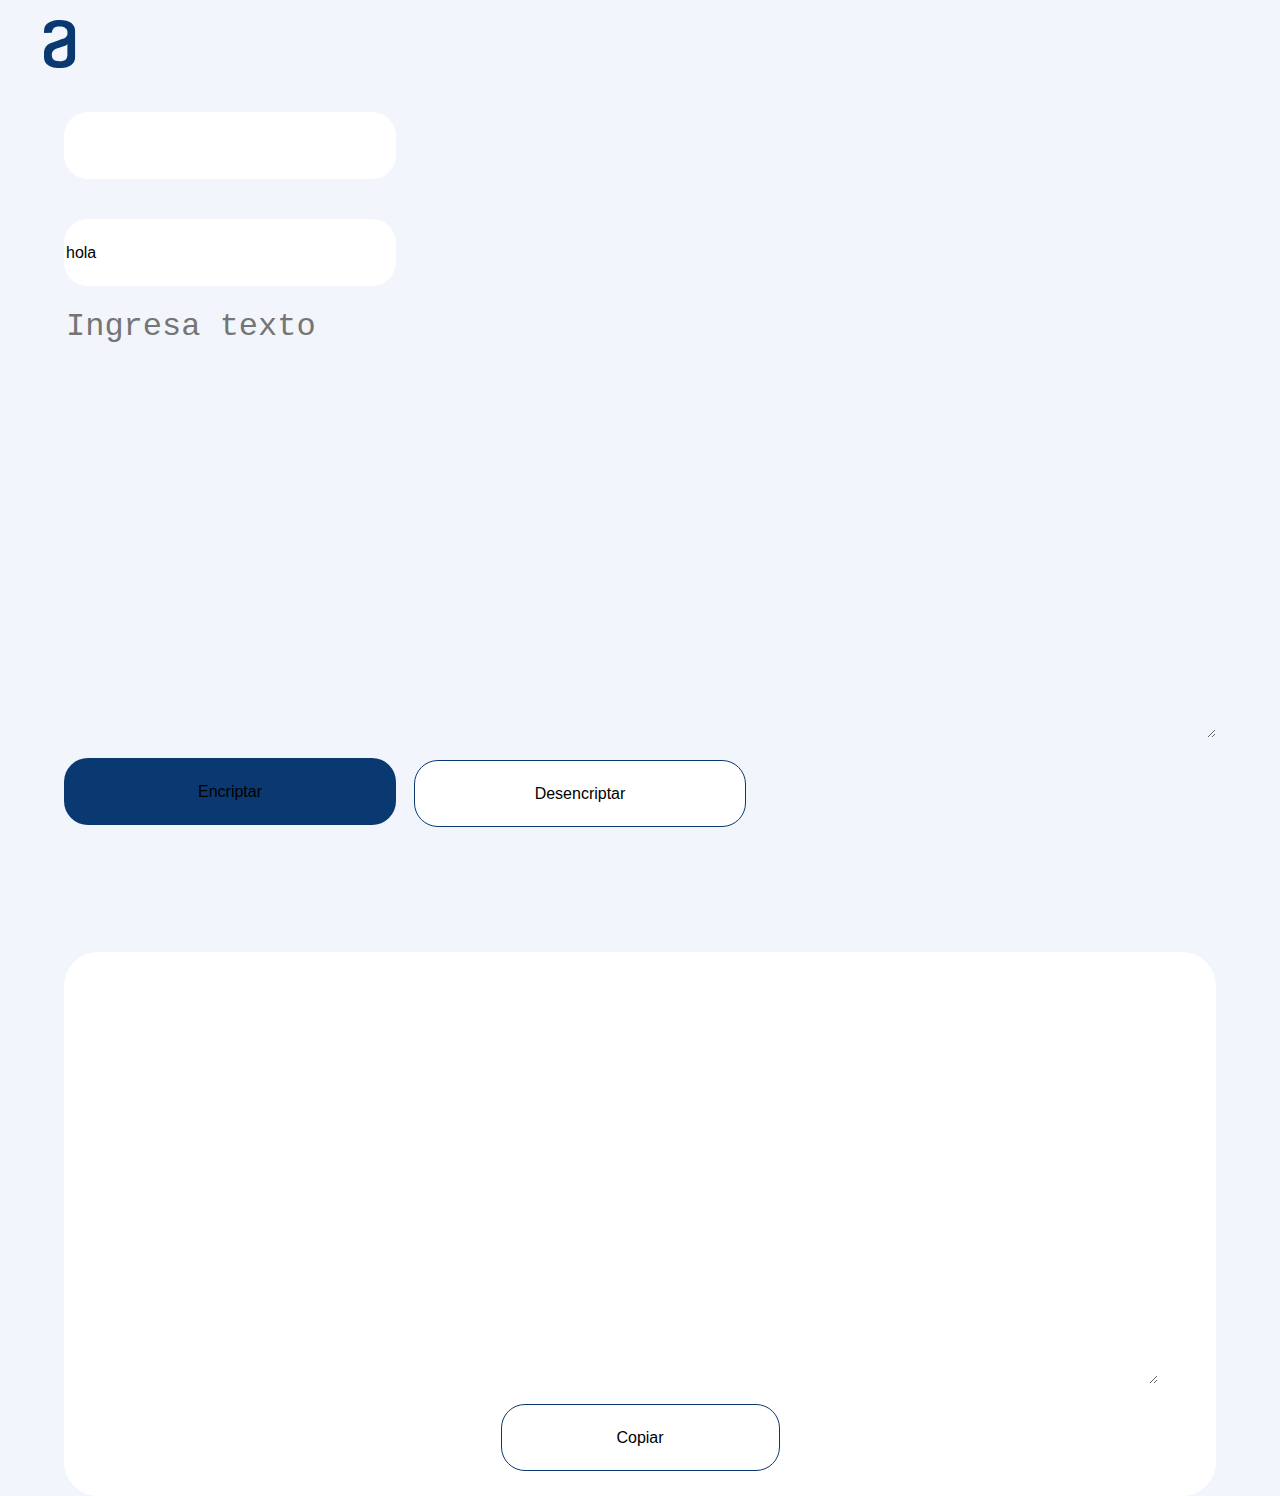
<file: Challenge1/index.html>
<!DOCTYPE html>
<html lang="en">
<head>
    <meta charset="UTF-8">
    <meta http-equiv="X-UA-Compatible" content="IE=edge">
    <meta name="viewport" content="width=device-width, initial-scale=1.0">
    <title>Encriptador</title>
    <link rel="stylesheet" href="styles/styles.css">
    <script defer src="main.js"></script>
</head>
<body>
    <header>
        <img src="img/logo.svg" alt="">
    </header>

    <main>

        <form class="container" action="enviar">
            <input type="text" id="prueba" >
            <input type="text" value="hola">
            <textarea type="text" class="mensaje" name="textoInicio" id="mensaje"  cols="30" 
            rows="10" placeholder="Ingresa texto"></textarea>
        
           
            <input type="button" onclick="encriptar2()" value="Encriptar" >
            <input type="button" onclick="encriptar3()" value="Desencriptar" >

        </form>
        <div class="container_respuesta" id="respuestaId">
            <p id="respuesta2"></p>
            <textarea class="mensaje2" name="resultado" id="mensaje2" cols="30" rows="10"></textarea>
            <input type="button" onclick="encriptar3()" value="Copiar" >
        </div>




    </main>

    <footer>

    </footer>
    
</body>
</html>
</file>
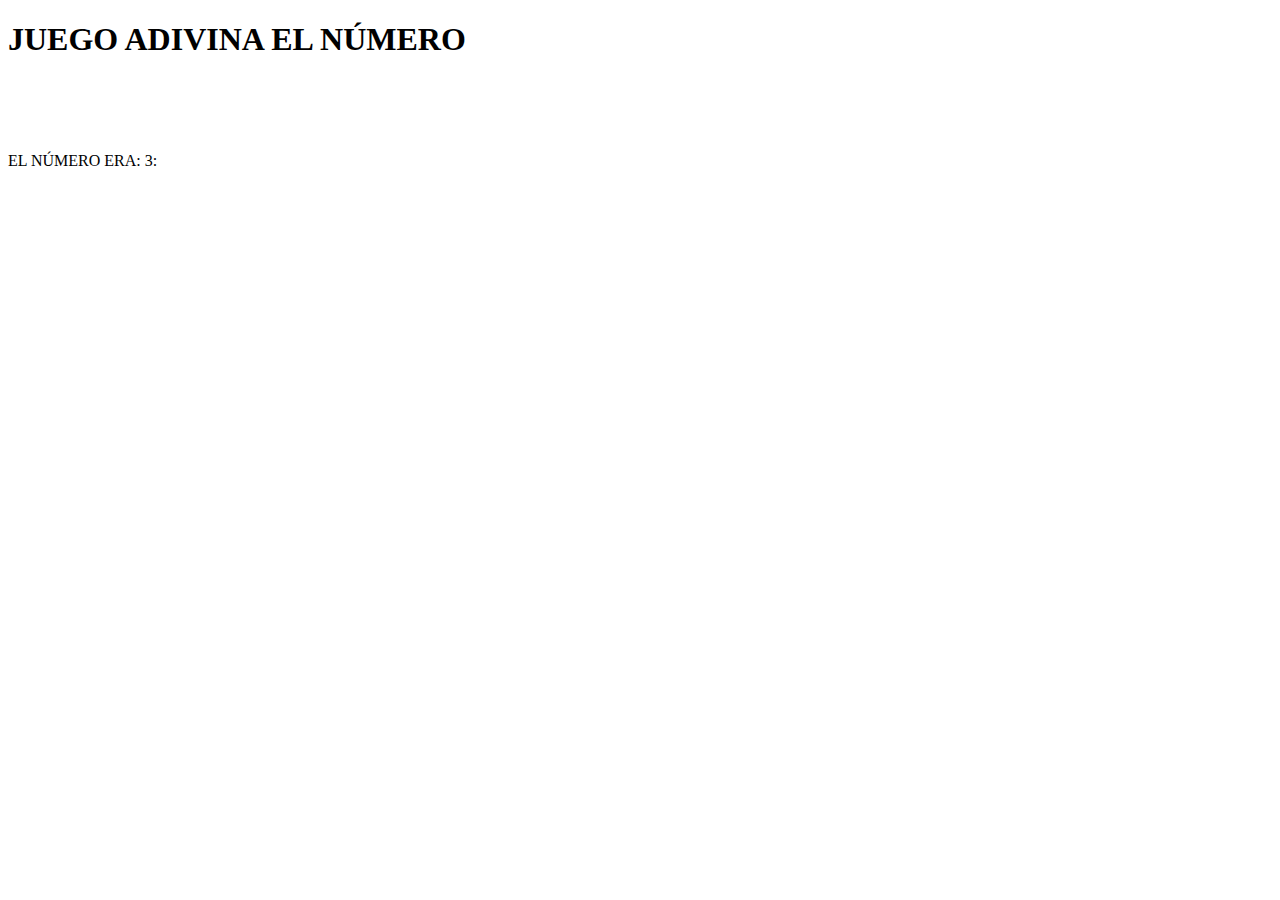
<file: logicaProgramacion/index.html>
<!DOCTYPE html>
<html lang="en">
<head>
    <meta charset="UTF-8">
    <meta http-equiv="X-UA-Compatible" content="IE=edge">
    <meta name="viewport" content="width=device-width, initial-scale=1.0">
    <title>Document</title>
</head>
<body>
    
    
<!--    <script src="main.js"></script>
   <script src="diferenciaEdad.js"></script>
   <script src="indiceMasa.js"></script> -->
   <!-- <script src="aniomundialfifa.js"></script> -->
   <!-- <script src="tablaMultiplicar.js"></script> -->
   <!-- <script src="promediEdad.js"></script> -->
   <!-- <script src="/tareas/numPares.js"></script> -->
   <script src="adivinaNumero.js"></script>

</body>
</html>
</file>
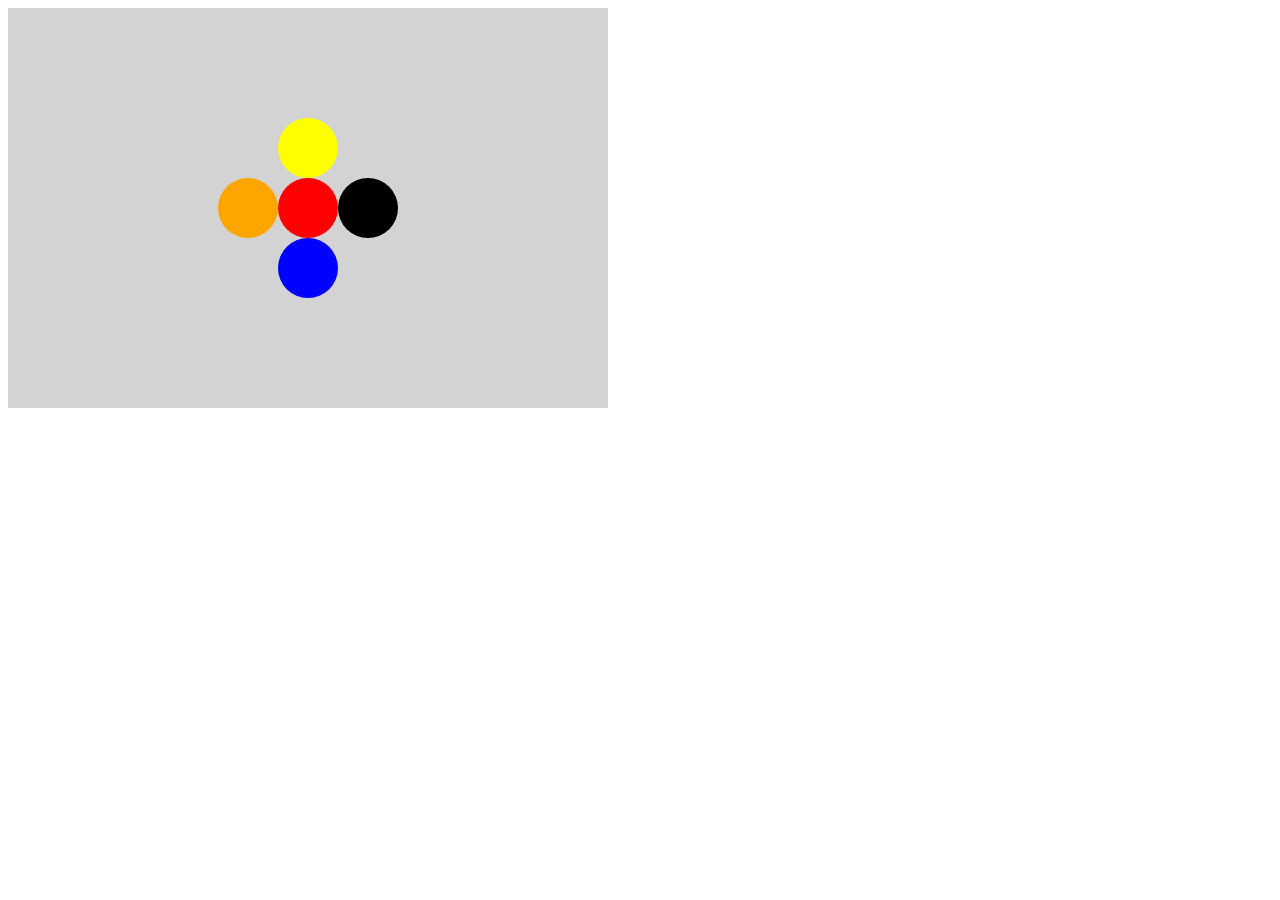
<file: canvas/tareaFlor/index.html>
<!DOCTYPE html>
<html lang="en">
<head>
    <meta charset="UTF-8">
    <meta http-equiv="X-UA-Compatible" content="IE=edge">
    <meta name="viewport" content="width=device-width, initial-scale=1.0">
    <title>Document</title>
</head>
<body>
    <canvas width="600" height="400"></canvas>
    <script src="main.js"></script>
</body>
</html>
</file>
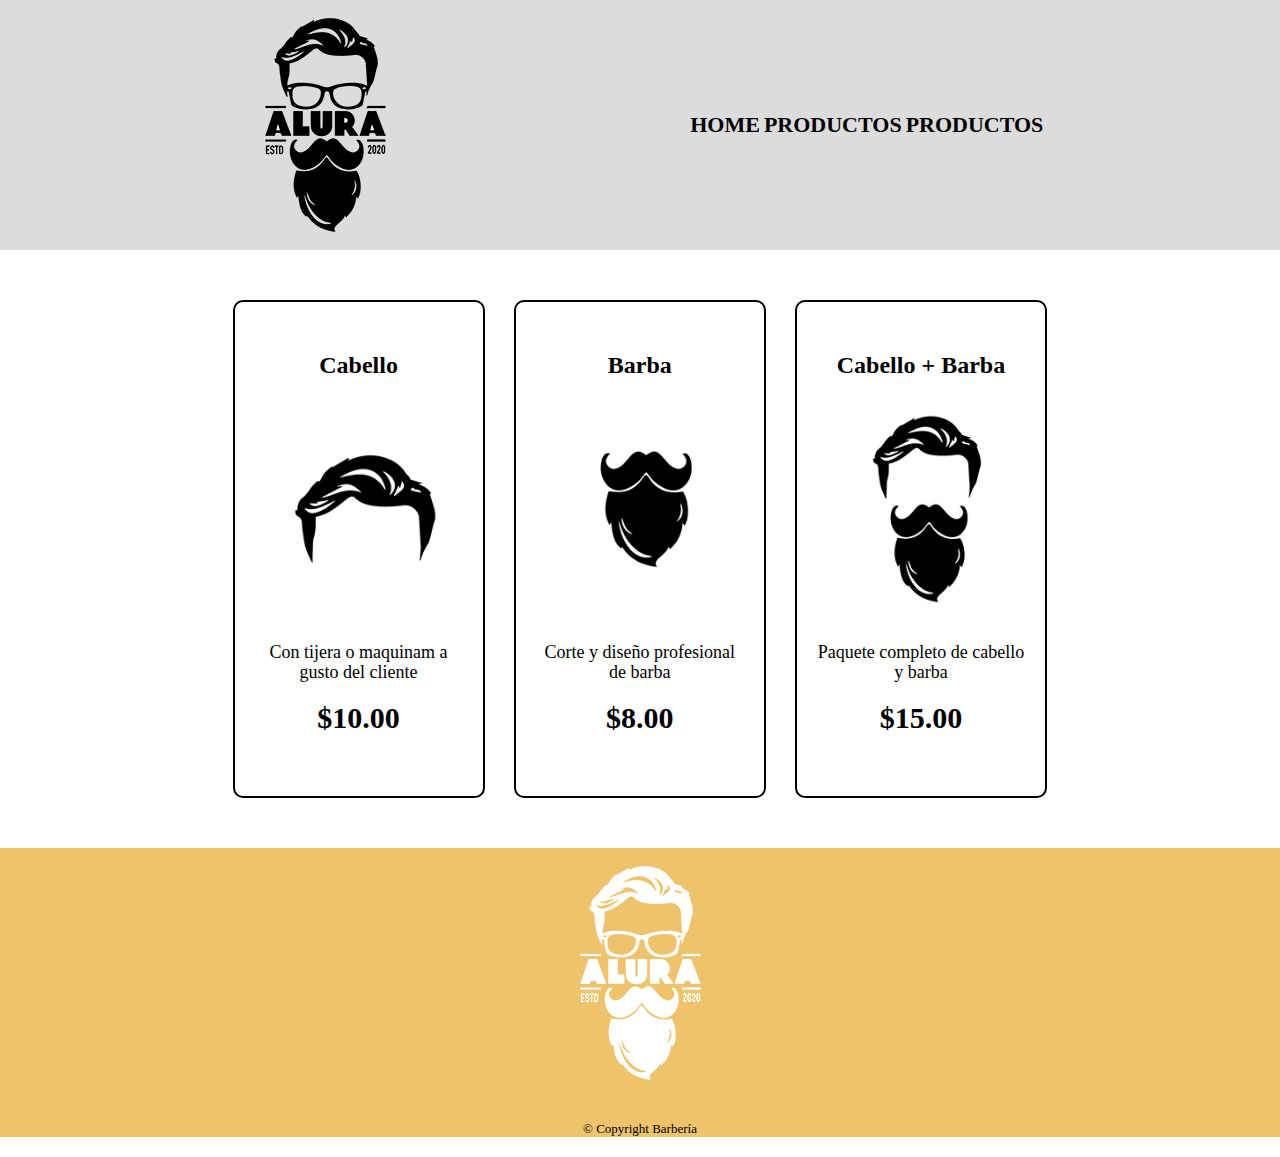
<file: html/barberia/index.html>
<!DOCTYPE html>
<html lang="en">
<head>
    <meta charset="UTF-8">
    <meta http-equiv="X-UA-Compatible" content="IE=edge">
    <meta name="viewport" content="width=device-width, initial-scale=1.0">
    <title>Document</title>
    <link rel="stylesheet" href="styless/normalize.css">
    <link rel="stylesheet" href="styless/styles.css">
</head>
<body>
    <header class="Header_container">
        <img src="img/logo.png" alt="">
        <nav class="container_header_nav">
            <ul>
                <li><a href="">Home</a></li>
                <li><a href="">Productos</a></li>
                <li><a href="">Productos</a></li>
            </ul>
        </nav>
    </header>

    <main>
        <ul class="productos">
            <li>
                <h2>Cabello</h2>
                <img src="img/cabello.jpg" alt="">
                <p class="producto-descripcion">Con tijera o maquinam a gusto del cliente</p>
                <p class="producto-precio">$10.00</p>

            </li>
            <li>
                <h2>Barba</h2>
                <img src="img/barba.jpg" alt="">
                <p class="producto-descripcion">Corte y diseño profesional de barba</p>
                <p class="producto-precio">$8.00</p>
            </li>
            <li>
                <h2>Cabello + Barba</h2>
                <img src="img/cabello+barba.jpg" alt="">
                <p class="producto-descripcion">Paquete completo de cabello y barba</p>
                <p class="producto-precio">$15.00</p>
            </li>
        </ul>
    </main>
    <footer>
        <img src="img/logo-blanco.png" alt="">
        <p class="copy">&copy Copyright Barbería</p>
    </footer>

    
</body>
</html>
</file>
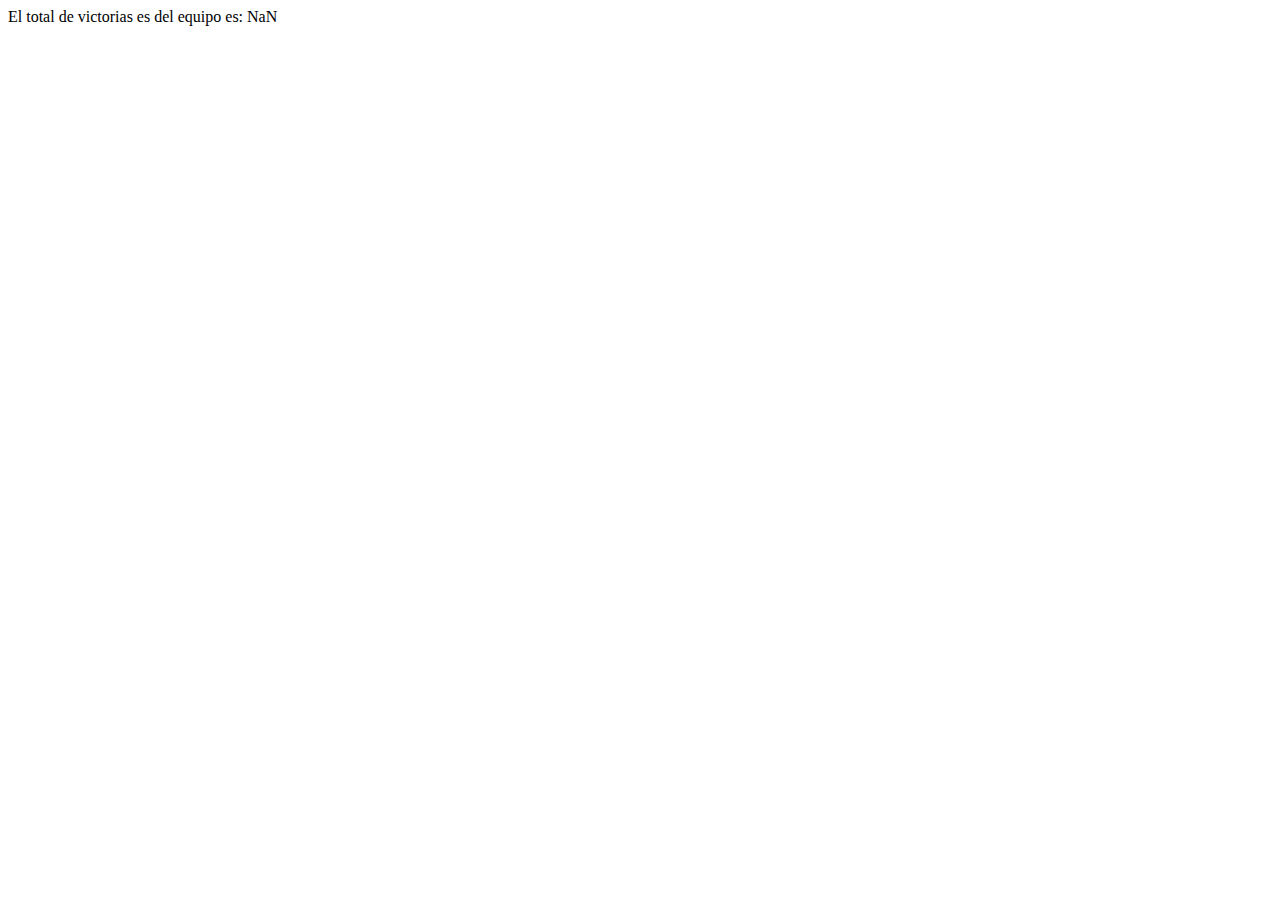
<file: logicaProgramacion/appCalcular puntos/index.html>
<!DOCTYPE html>
<html lang="en">
<head>
    <meta charset="UTF-8">
    <meta http-equiv="X-UA-Compatible" content="IE=edge">
    <meta name="viewport" content="width=device-width, initial-scale=1.0">
    <title>Document</title>
</head>
<body>
    <script src="mainCalcularPuntos.js"></script>
</body>
</html>
</file>
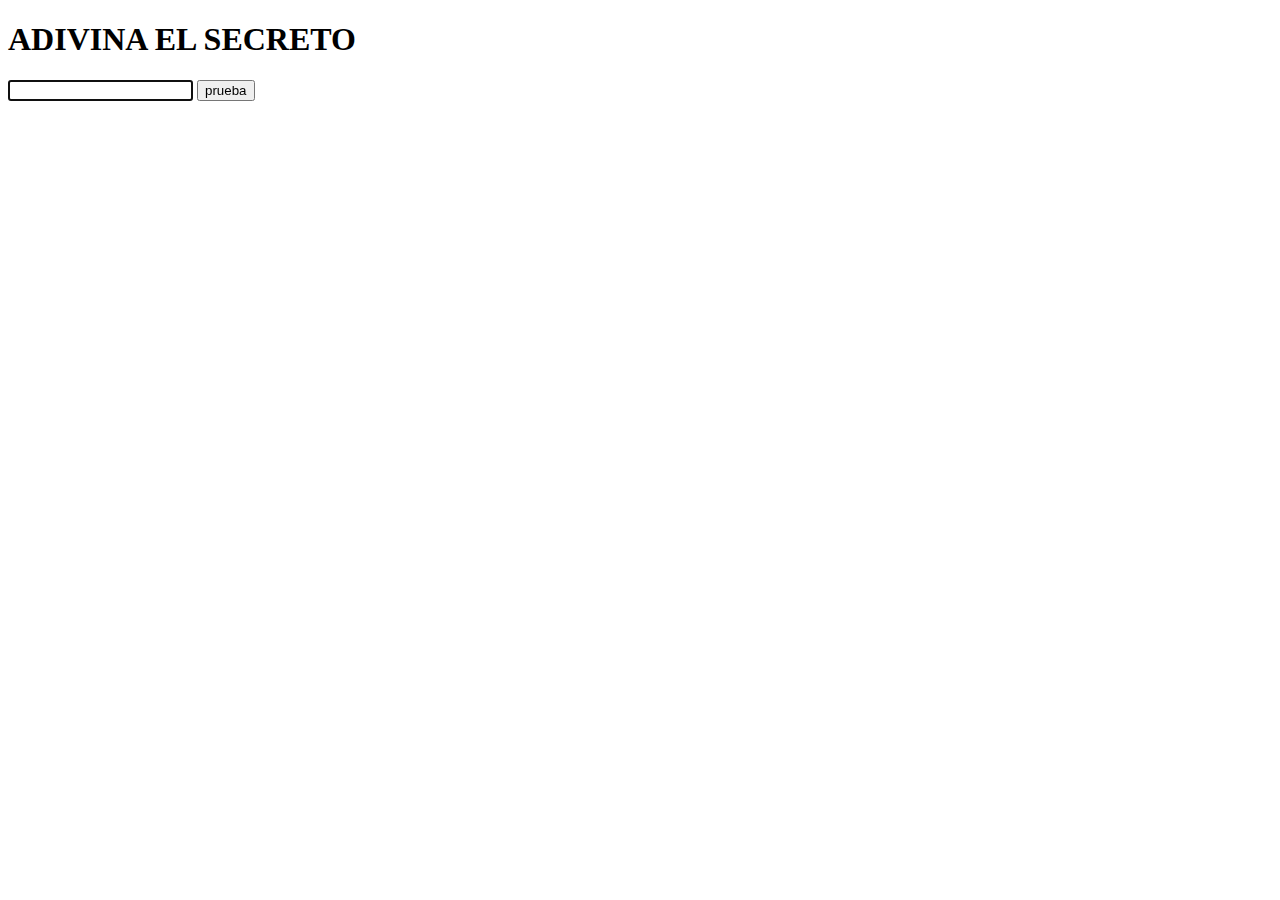
<file: logicaProgramacion/querySelector/index.html>
<!DOCTYPE html>
<html lang="en">
<head>
    <meta charset="UTF-8">
    <meta http-equiv="X-UA-Compatible" content="IE=edge">
    <meta name="viewport" content="width=device-width, initial-scale=1.0">
    <title>Document</title>
</head>
<body>
    <H1>ADIVINA EL SECRETO</H1>
    <input class="capturaDatos">
    <button class="envioDatos">prueba </button>
    <script src="main.js"></script>
    
</body>
</html>
</file>
<file: Challenge1/styles/styles.css>
*{
    margin: 0;
    box-sizing: border-box;

}

body{
    background-color: #F3F5FC;
    max-width: 1440px;
}

header
{
    margin-top: 20px;

}

form
{
    display: flex;
    flex-direction: column;
    width: 90%;
    margin: 0 auto;
    margin-top: 20px;

}

.container_respuesta
{
    display: flex;
    flex-direction: column;
    width: 90%;
    margin: 0 auto;
    background-color: white;
    border-radius: 34px;

}

form textarea{
   
    border: 0;
    width: 100%;
    margin: 0 auto;
    background-color:#F3F5FC;
    font-size: 32px;

}


body main{
    display: flex;
    flex-direction: column;
    width: 100%;
}

input
{
    display:block;
    border: none;
}

main form input:last-child{
 
    border: 1px solid #0A3871;
}

main div input
{
 
    border: 1px solid #0A3871;
}

textarea
{
    height: 432px;
    border: 0;
    outline:none
   

}

input
{
    margin-top: 20px;
    margin-bottom: 20px;
    width: 332px;
    height: 67px;
    border-radius: 24px;
    /* border: 0.5; */
    font-size: 16px;
    border-color: #0A3871;
   
    

}

main div input
{
    width: 279px;
    margin: 0 auto;
    margin-top: 20px;
    margin-bottom: 25px;
    background-color: white;
    border-color: #0A3871;
    

}



main div textarea
{
    width: 90%;   
    margin: 0 auto;
    border-radius: 0;
    font-size: 32px;
    

}

form textarea + input
{
    background-color: #0A3871;

}

form textarea + input + input
{
    background-color: #FFFFFF;

}


@media screen and (min-width:  768px)
{
    
    form textarea + input + input
    {
        
        position: relative;
        left: 350px;
        top: -105px;
        
   
    
    }
    
}

@media screen and (min-width:  1300px)
{
    body main {
        display: flex;
        flex-direction: row;
        justify-content: space-around;
    }

    main form
    {
        width: 100%;
        margin-left: 20px;
        margin-right: 20px;
        margin-bottom: 30px;

    }
    .container_respuesta
    {
        width: 30%;
        margin-right: 30px;
        margin-bottom: 20px;
    }

    .container input
    {
        position: absolute;
        bottom: 0px;
    }

    main form input{
        position: absolute;
        top: 517px;
        left: 50px;
        bottom: 100px;
    
    }

    main form input:last-child{
        position: absolute;
        top: 517px;
        left: 550px;
        bottom: 100px;
    
    }
    .container_respuesta
    {
       
    
        box-shadow: 7px 10px 18px -11px rgba(0,0,0,0.94);

    }

    .container_respuesta input
    {
        width: 80%;

    }
</file>
<file: html/barberia/styless/styles.css>
*{
    box-sizing: border-box; /* los pading y los border no crescan mas de lo que se ha dicho */
    
}

body{
    margin: 0; 
}
.Header_container
{
    background-color: gainsboro;
    display: flex;
    flex-direction: row;
    align-items: center;
    align-content:center;
    justify-content: space-evenly;
}

.container_header_nav
{
    display: flex;
    flex-direction: row;
    align-items: center;
    align-items: flex-end;
    justify-content: space-evenly;

}

nav li{
    display: inline;

}

nav a{
    text-transform: uppercase;
    color: black;
    font-weight: bold;
    font-size: 22px;
    text-decoration: none;

}
nav a:hover{
    color: #c78c19;
    text-decoration: underline;

}
.productos{
    width: 940px;
    margin: 0 auto;
    padding: 50px;
    

}

.productos li{
    display: inline-block;
    text-align: center;
    width: 30%; /* EN ESTE CASO DE LOS 900 PIXELES CADA UNO SE LLEVA EL 30% EN TOTAL 90% ESE 10% SOBRANTE SE DIVIDE EN LAS TARJETAS */
    vertical-align: top;
    margin: 0 1.5%;
    padding: 30px 20px;
   border: 2px solid black;
   border-radius: 10px;

    
}

.productos li:hover
{
    border-color: #c78c19;
    border-width: 5px;

}

.productos li:active
{
    border-color: green;

}

.productos li img
{
    width: 220px;
}

.productos h2
{

}
.producto-descripcion
{
    font-size: 18px;
}

.producto-precio
{
    font-size: 30px;
    font-weight: bold;
    margin-top: 10px;
}

footer{
    text-align: center;
    align-items: center;
    background-color: #eec36c;
    /* background: url(barba.jpg); */
}

.copy{
    font-size: 13px;
    margin: 20px;

}
</file>
